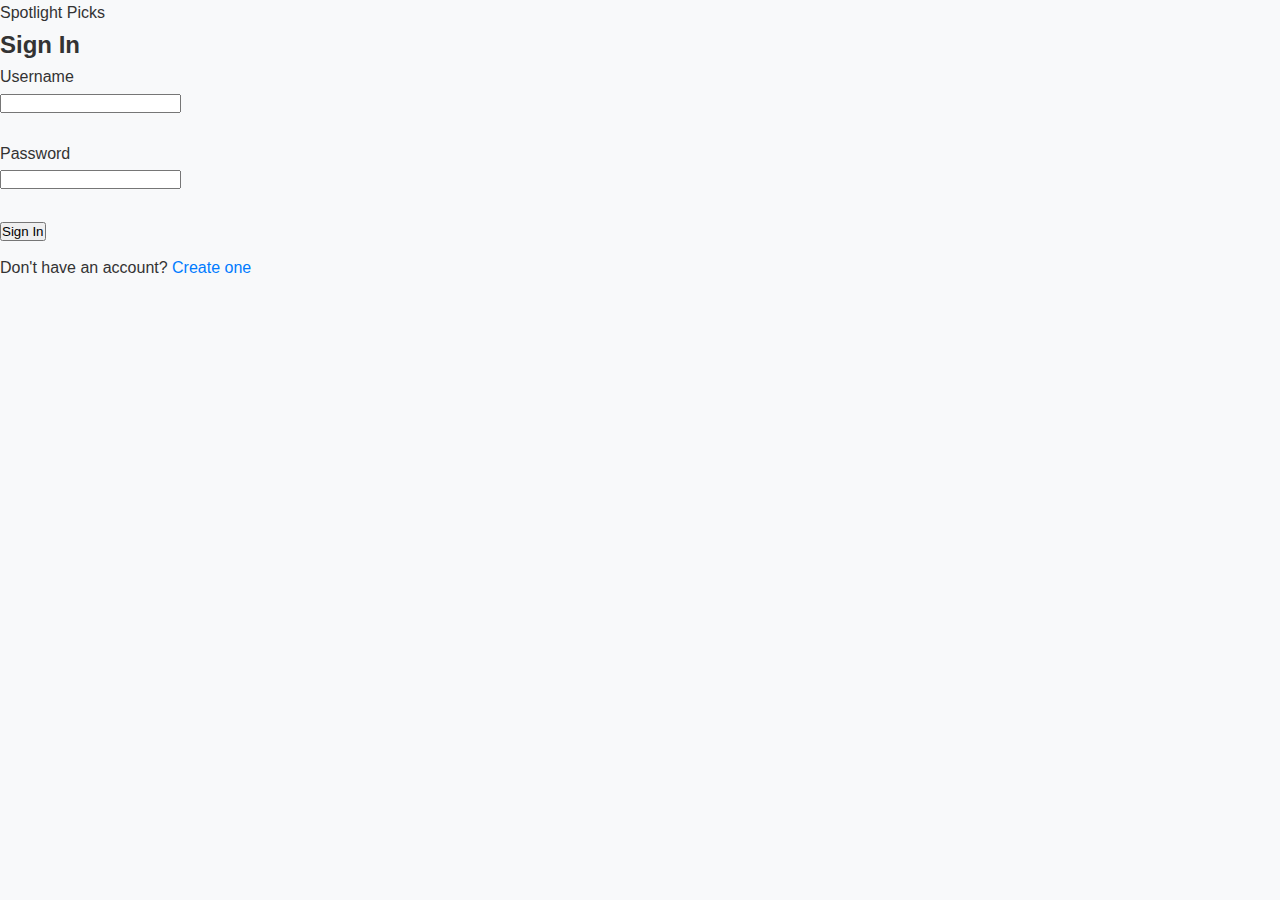
<file: signin.html>
<!DOCTYPE html>
<html lang="en">
<head>
<meta charset="utf-8"/>
<meta name="viewport" content="width=device-width,initial-scale=1"/>
<title>Sign In - Spotlight Picks</title>
<link rel="stylesheet" href="style.css">
</head>
<body>
<div class="header">
  <div class="brand-left">
    <div class="logo">Spotlight Picks</div>
  </div>
</div>

<div class="container wrap">
  <h2>Sign In</h2>
  <form id="signinForm">
    <label>Username</label><br>
    <input type="text" id="username" required><br><br>
    <label>Password</label><br>
    <input type="password" id="password" required><br><br>
    <button type="submit" class="btn-small">Sign In</button>
  </form>
  <p style="margin-top:12px">Don't have an account? <a href="#" id="createAccount">Create one</a></p>
</div>

<script>
document.addEventListener('DOMContentLoaded', ()=>{
  const form=document.getElementById('signinForm');
  form.addEventListener('submit', e=>{
    e.preventDefault();
    const user=document.getElementById('username').value;
    localStorage.setItem('userName', user);
    alert('Signed in as '+user);
    location.href='profile.html';
  });
  document.getElementById('createAccount').addEventListener('click', e=>{
    e.preventDefault();
    const user=prompt('Choose a username:');
    if(user){ localStorage.setItem('userName', user); alert('Account created!'); location.href='profile.html'; }
  });
});
</script>
</body>
</html>
</file>
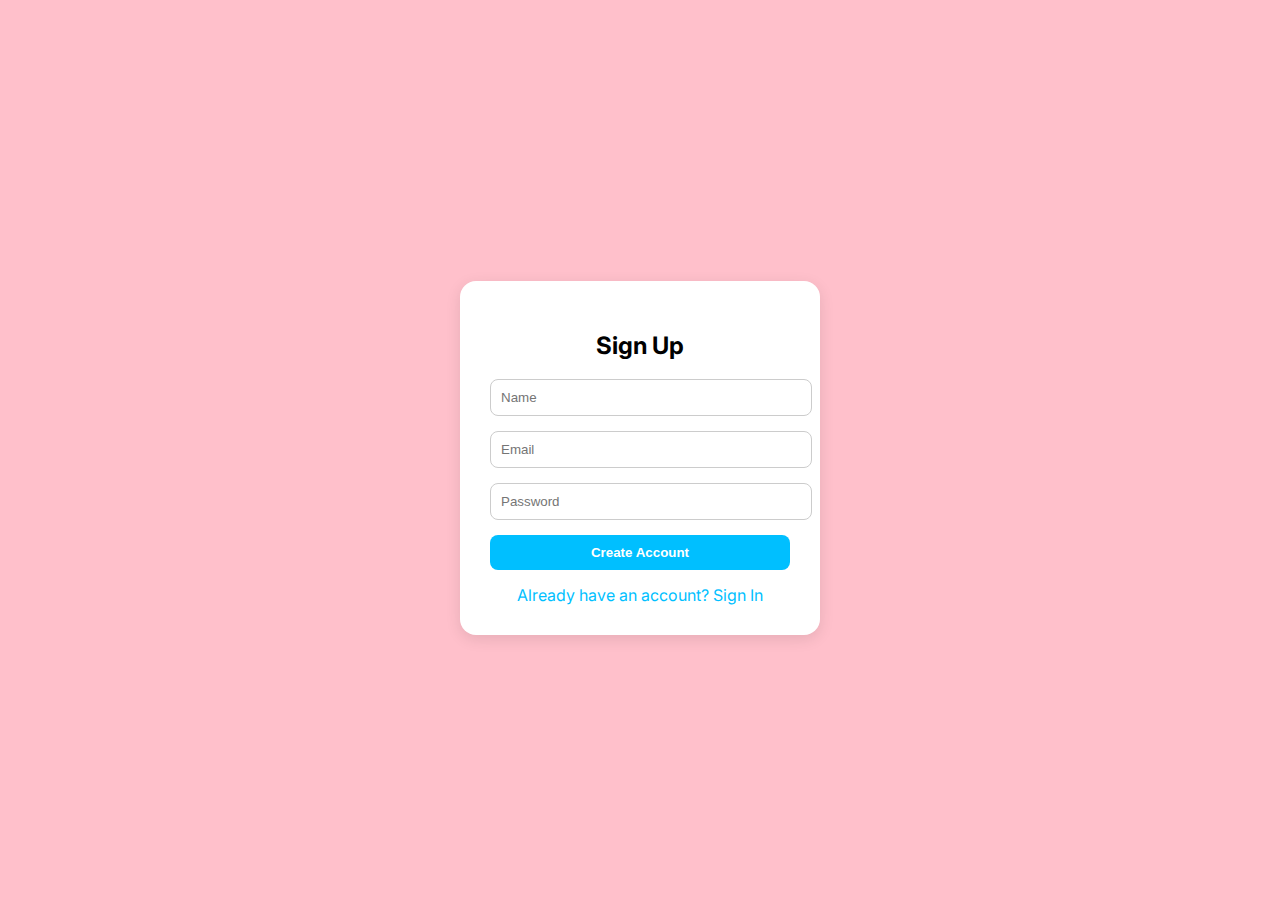
<file: signup.html>
<!DOCTYPE html>
<html lang="en">
<head>
<meta charset="UTF-8">
<meta name="viewport" content="width=device-width, initial-scale=1.0">
<title>Sign Up - Spotlight Picks</title>
<link href="https://fonts.googleapis.com/css2?family=Inter:wght@400;500;700&display=swap" rel="stylesheet">
<style>
body { font-family: 'Inter', sans-serif; background-color: #ffc0cb; display:flex; justify-content:center; align-items:center; height:100vh;}
.container {background:white;padding:30px;border-radius:16px;box-shadow:0 4px 15px rgba(0,0,0,0.1); width:300px; text-align:center;}
input {width:100%; padding:10px; margin-bottom:15px; border-radius:8px; border:1px solid #ccc;}
button {padding:10px 20px;background:#00bfff;color:white;border:none;border-radius:8px;font-weight:600;cursor:pointer; width:100%;}
button:hover {background:#0099cc;}
a {display:block;margin-top:15px;color:#00bfff;text-decoration:none;}
</style>
</head>
<body>
<div class="container">
<h2>Sign Up</h2>
<input type="text" id="name" placeholder="Name">
<input type="email" id="email" placeholder="Email">
<input type="password" id="password" placeholder="Password">
<button id="signupBtn">Create Account</button>
<a href="signin.html">Already have an account? Sign In</a>
</div>
<script>
const signupBtn = document.getElementById('signupBtn');
signupBtn.onclick = () => {
  const name = document.getElementById('name').value;
  const email = document.getElementById('email').value;
  const password = document.getElementById('password').value;
  const users = JSON.parse(localStorage.getItem('users'))||{};
  if(users[email]){ alert('User exists'); return; }
  users[email] = {name,password};
  localStorage.setItem('users', JSON.stringify(users));
  localStorage.setItem('userName', name);
  window.location.href='profile.html';
};
</script>
</body>
</html>
</file>
<file: style.css>
/* Reset and Base Styles */
* {
    margin: 0;
    padding: 0;
    box-sizing: border-box;
}

body {
    font-family: 'Arial', sans-serif;
    background-color: #f8f9fa;
    color: #333;
    line-height: 1.6;
}

/* Header */
header {
    background-color: #007bff;
    color: white;
    padding: 40px 20px;
    text-align: center;
}

header h1 {
    font-size: 2.5rem;
    margin-bottom: 10px;
}

header p {
    font-size: 1.2rem;
}

/* Main Content */
main {
    padding: 30px 20px;
    max-width: 900px;
    margin: 0 auto;
}

section {
    background-color: white;
    padding: 20px;
    margin-bottom: 20px;
    border-radius: 10px;
    box-shadow: 0 4px 6px rgba(0,0,0,0.1);
}

section h2 {
    margin-bottom: 10px;
    color: #007bff;
}

/* Footer */
footer {
    background-color: #343a40;
    color: white;
    text-align: center;
    padding: 20px;
    font-size: 0.9rem;
}

/* Links */
a {
    color: #007bff;
    text-decoration: none;
}

a:hover {
    text-decoration: underline;
}

/* Responsive */
@media (max-width: 600px) {
    header h1 {
        font-size: 2rem;
    }

    main {
        padding: 15px 10px;
    }
}
</file>
